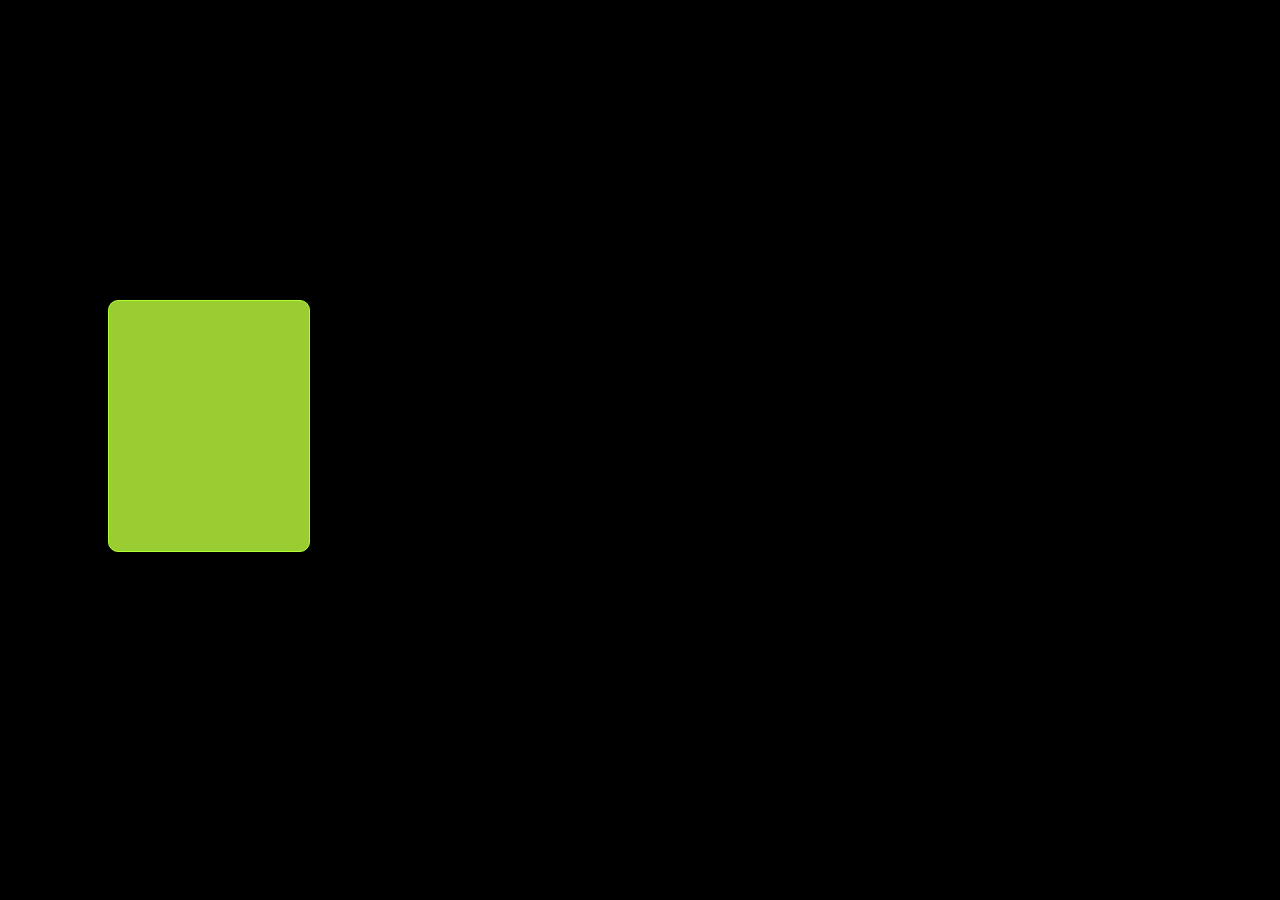
<file: css/index.html>
<!DOCTYPE html>
<html lang="en">
<head>
    <meta charset="UTF-8">
    <title>Title</title>
    <link rel="stylesheet" href="main.css">
</head>
<body>
<div class="text-block">
    <div class="text-block-item"></div>
</div>
</body>
</html>
</file>
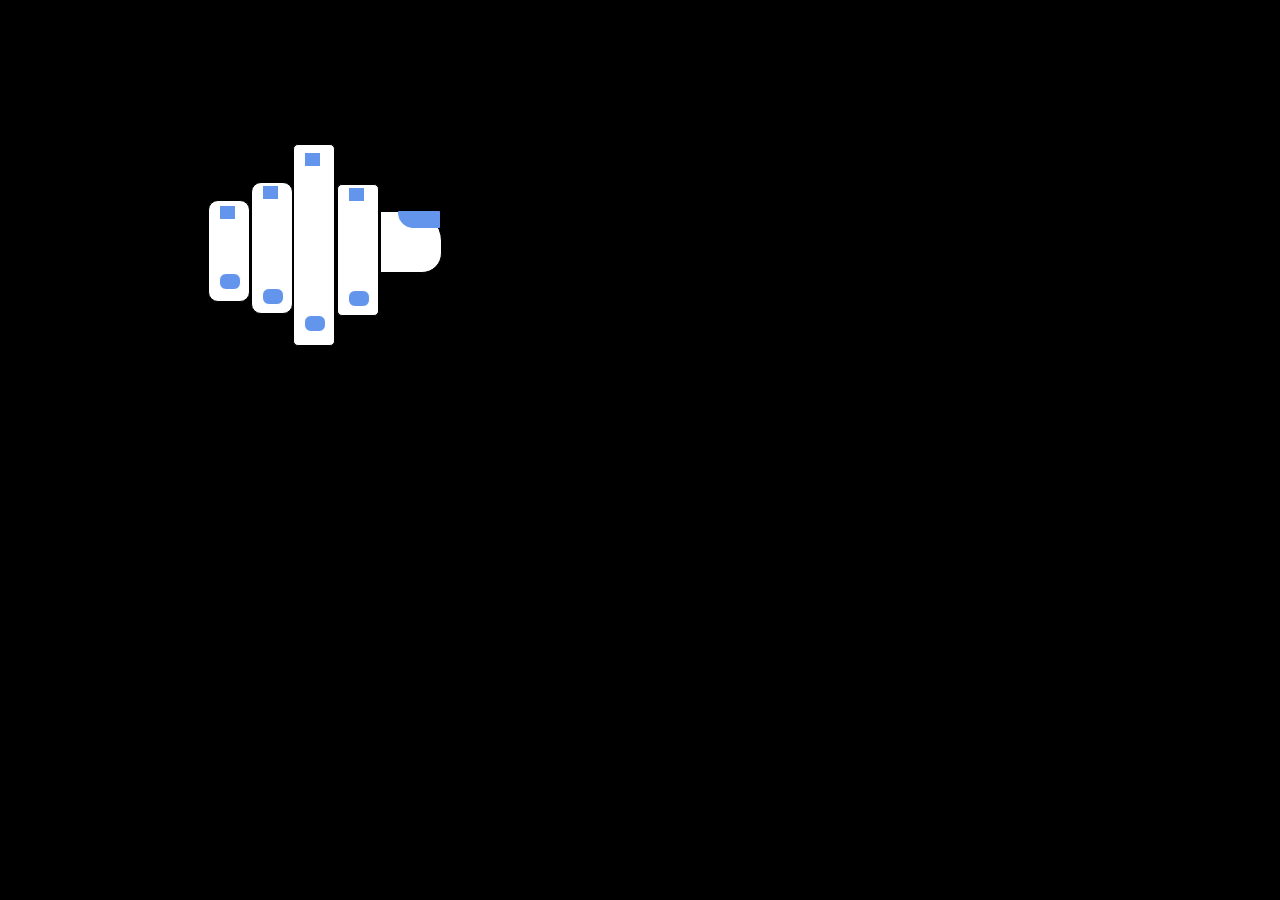
<file: index1.html>
<!DOCTYPE html>
<html lang="en">
<head>
    <meta charset="UTF-8">
    <title>Title</title>
    <link rel="stylesheet" href="main.css">
</head>
<body>
<div class="block">
    <div class="item1">
        <div class="div0"></div>
        <div class="div1"></div>
    </div>
    <div class="item2">
        <div class="div2"></div>
        <div class="div3"></div>
    </div>
    <div class="item3">
        <div class="div4"></div>
        <div class="div5"></div>
    </div>
    <div class="item4">
        <div class="div6"></div>
        <div class="div7"></div>
    </div>
    <div class="item5">
        <div class="div8"></div>
    </div>
</div>
</body>
</html>
</file>
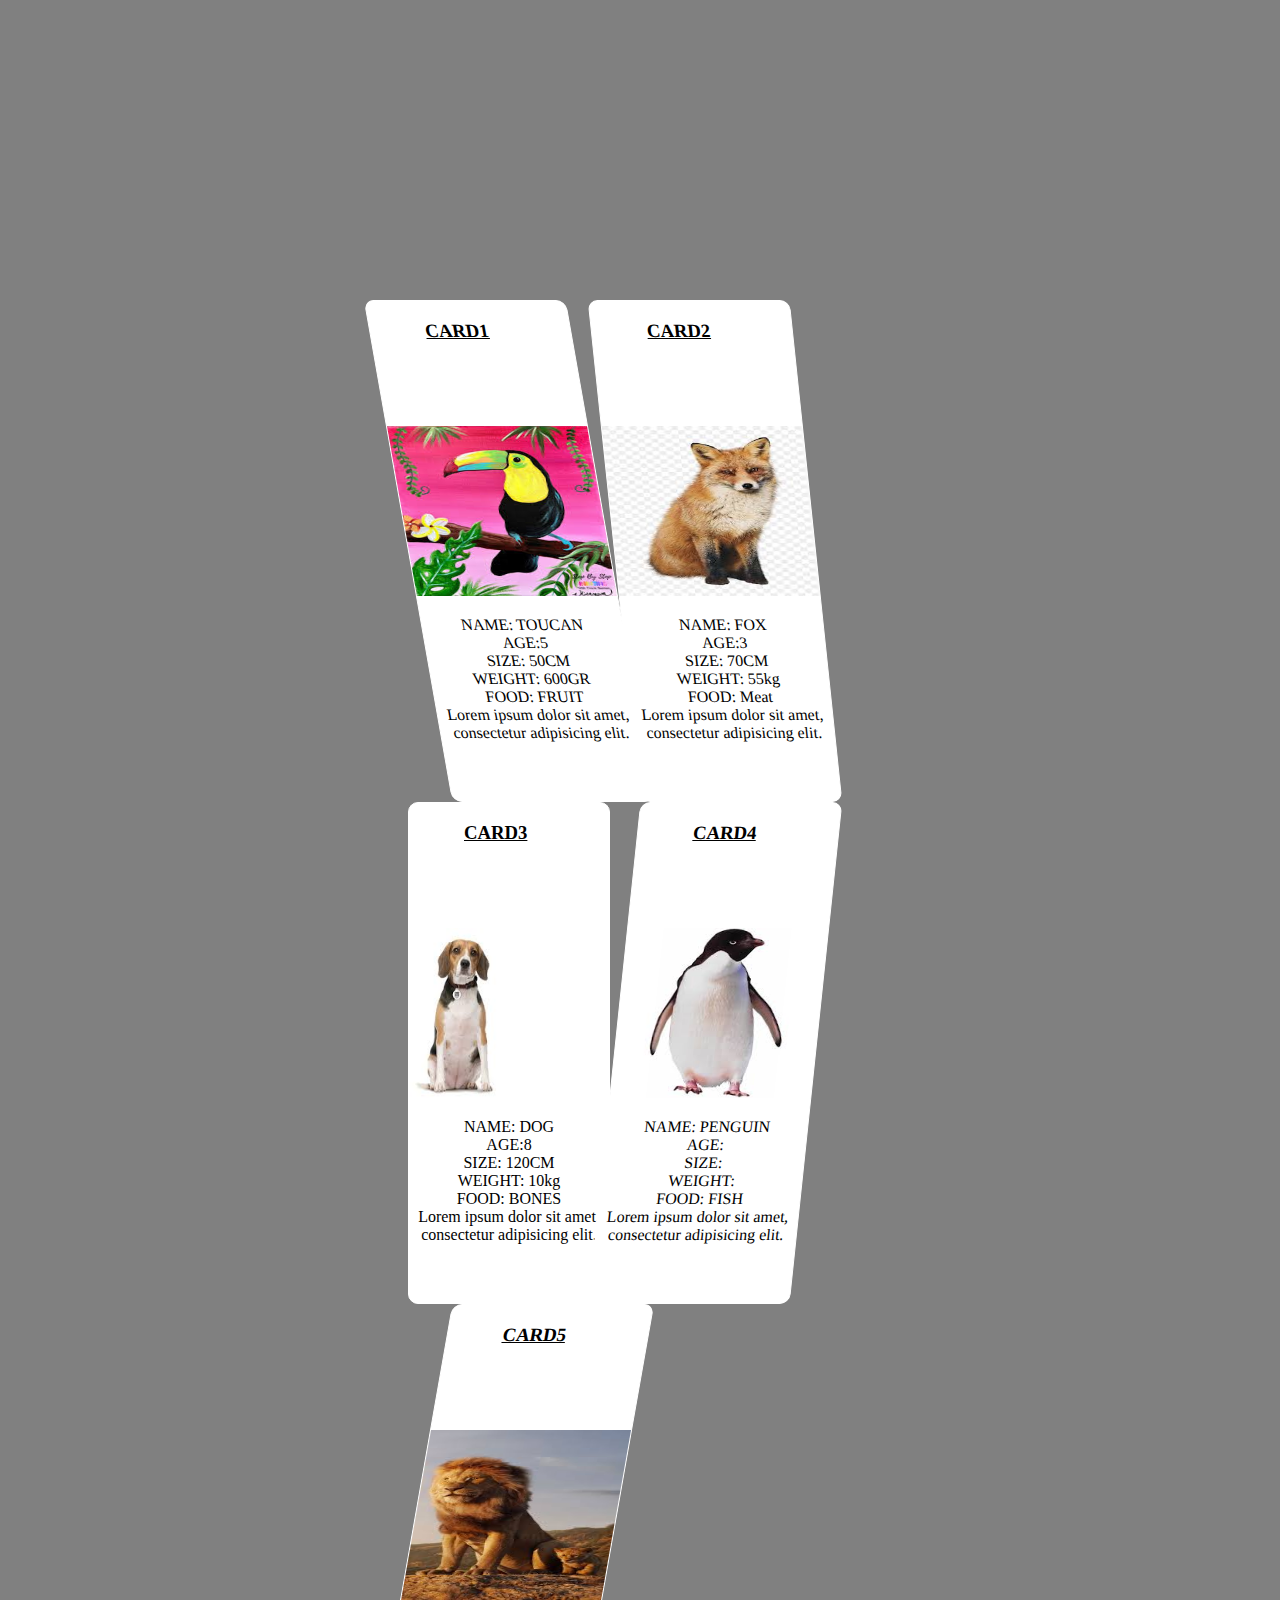
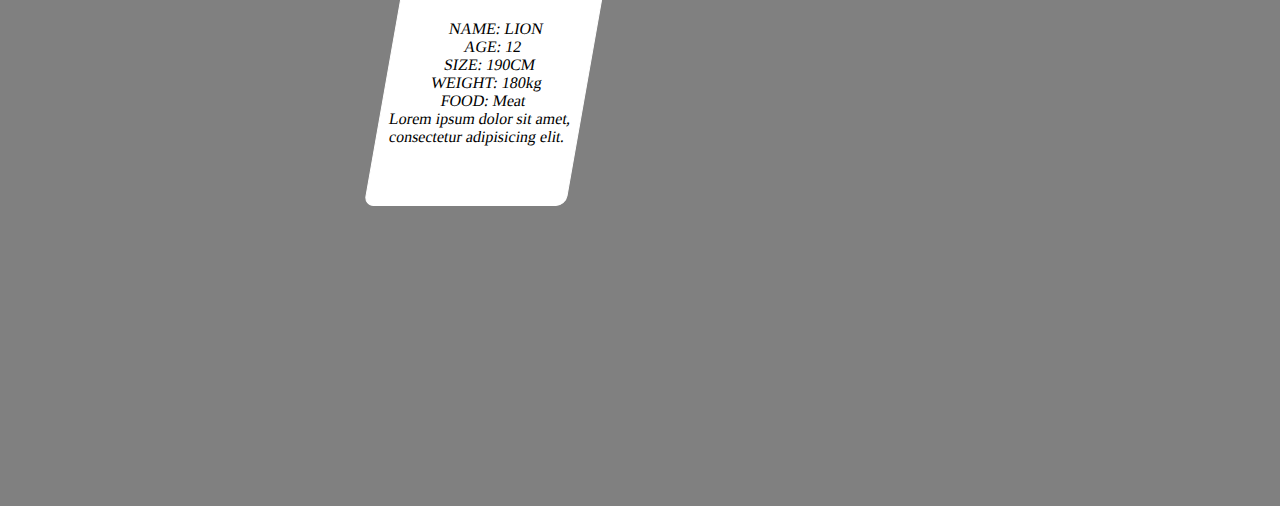
<file: css/index2.html>
<!DOCTYPE html>
<html lang="en">
<head>
    <meta charset="UTF-8">
    <title>Title</title>
    <link rel="stylesheet" href="../main2.css">
</head>
<body>
<div class="wrap">
    <div class="card1">
        <h3>CARD1</h3>
        <img src="../rasmlar/toucan.jpg" height="170" width="200" alt="">
        <br>
        <p>NAME: TOUCAN
        <br>
            AGE:5 <BR>
            SIZE: 50CM <BR>
            WEIGHT: 600GR
            <BR>
            FOOD: FRUIT <BR> Lorem ipsum dolor sit amet, <br> consectetur adipisicing elit.
        </p>
    </div>
    <div class="card2">
        <h3>CARD2</h3>
        <img src="../rasmlar/fox.jpg" height="170" width="200" alt="">
        <p>NAME: FOX
            <br>
            AGE:3 <BR>
            SIZE: 70CM <BR>
            WEIGHT: 55kg
            <BR>
            FOOD: Meat <BR> Lorem ipsum dolor sit amet, <br> consectetur adipisicing elit.
        </p>
    </div>
    <div class="card3">
        <h3>CARD3</h3>
        <img src="../rasmlar/dog.jpg" height="170" width="200" alt="">
        <p>NAME: DOG
            <br>
            AGE:8 <BR>
            SIZE: 120CM <BR>
            WEIGHT: 10kg
            <BR>
            FOOD: BONES <BR> Lorem ipsum dolor sit amet, <br> consectetur adipisicing elit.
        </p>
    </div>
    <div class="card4">
        <h3>CARD4</h3>
        <img src="../rasmlar/penguin.jpg" height="170" width="200" alt="">
        <p>NAME: PENGUIN
            <br>
            AGE: <BR>
            SIZE:  <BR>
            WEIGHT:
            <BR>
            FOOD: FISH <BR> Lorem ipsum dolor sit amet, <br> consectetur adipisicing elit.
        </p>
    </div>
    <div class="card5">
        <h3>CARD5</h3>
        <img src="../rasmlar/lion.jpg" height="170" width="200" alt="">
        <p>NAME: LION
            <br>
            AGE: 12 <BR>
            SIZE: 190CM <BR>
            WEIGHT: 180kg
            <BR>
            FOOD: Meat <BR> Lorem ipsum dolor sit amet, <br> consectetur adipisicing elit.
        </p>
    </div>
</div>
</body>
</html>
</file>
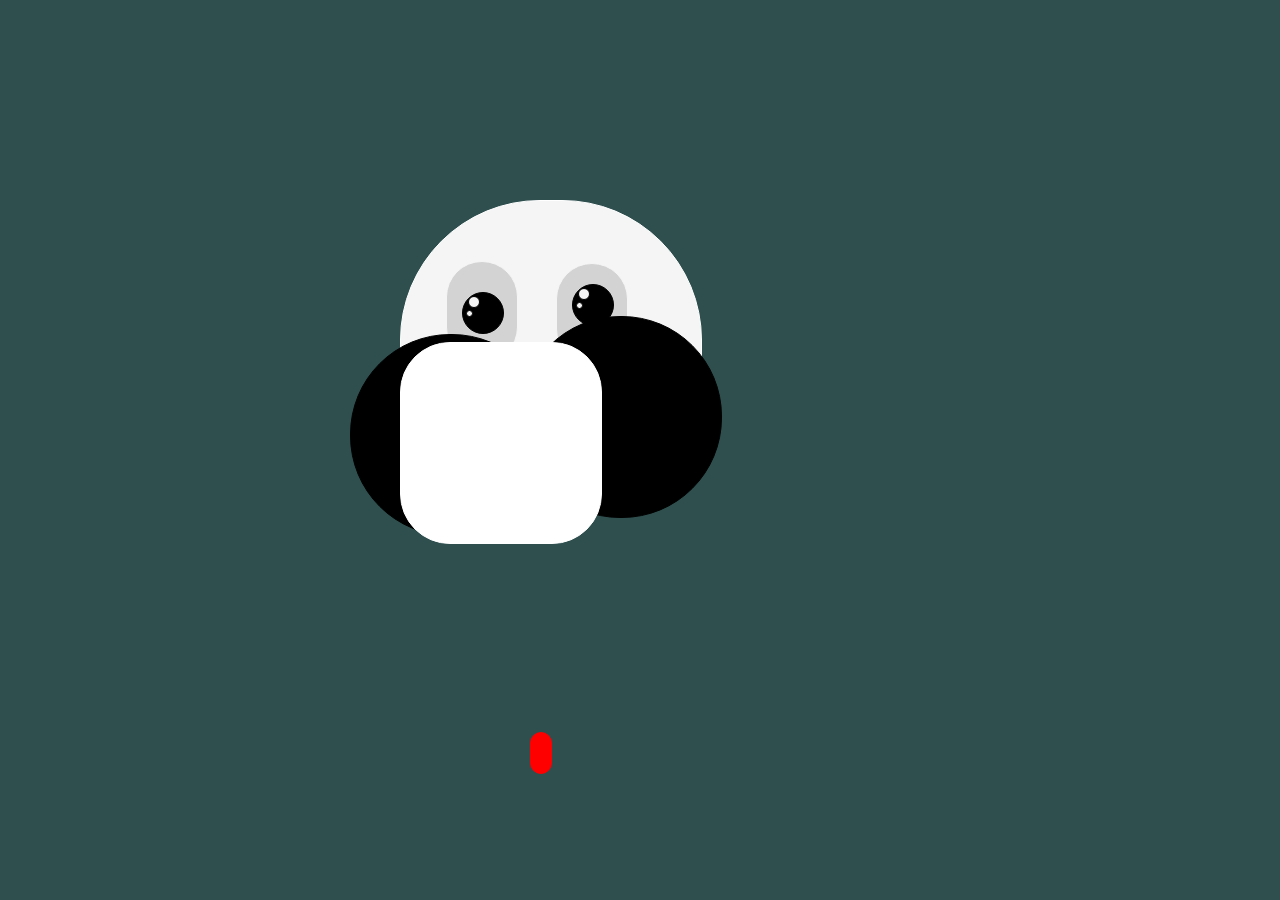
<file: css/index3.html>
<!DOCTYPE html>
<html lang="en">
<head>
    <meta charset="UTF-8">
    <title>Title</title>
    <link rel="stylesheet" href="../main3.css">
</head>
<body>
<div class="bosh">
    <div class="koz">
        <div class="dumaloq">
            <div class="oq"></div>
            <div class="oq1"></div>
        </div>
    </div>
    <div class="koz1">
        <div class="dumaloq1">
            <div class="oq12">

            </div>
            <div class="oq11">

            </div>
        </div>
    </div>
</div>
<div class="til"></div>
<div class="ogiz"></div>
<div class="ogiz1"></div>
<div class="quloq"></div>
<div class="quloq1"></div>
<div class="burun"></div>
<div class="qorin"></div>
<div class="oyoq"></div>

<div class="dum"></div>
</body>
</html>
</file>
<file: css/main.css>
body{
    background-color: black;
}
.text-block{
    background-color: black;
    width: 1200px;
}
.text-block-item{
    margin-left: 100px;
    margin-top: 300px;
    background-color: yellowgreen;
    border: 1px solid greenyellow;
    border-radius: 10px;
    width: 200px;
    height: 250px;
    animation-name: text-block-item;
    animation-duration: 7s;
}
@keyframes text-block-item{
    0%{
        transform: translate(0,-50px) rotate(0);
    }
    30%{
        transform: translate(0,-75px);
        background-color: lightgreen;
    }
    60%{
        transform: translate(300px,0) rotate(360deg) ;
        background-color: deeppink;
    }
    85%{
        transform: translate(500px,-100px);
        background-color: skyblue;
    }
    100%{
        transform: translate(600px,90px);
        background-color: skyblue;
    }
}
</file>
<file: main.css>
body{
    background-color: black;
}
.block{
    background-color: black;
}
.item1{
    margin-top: 200px;
    margin-left: 200px;
    background-color: white;
    border: 1px solid black;
    border-radius: 10px;
    width: 40px;
    height: 100px;
    animation-name: item1;
    animation-duration: 0.4s;
}
.div0{
    margin-top: 72px;
    margin-left: 10px;
    background-color: cornflowerblue;
    border: 1px solid white;
    width: 20px;
    height: 15px;
    border-radius: 7px;
}
.div1{
    margin-top: -85px;
    margin-left: 10px;
    border: 1px solid white;
    background-color: cornflowerblue;
    width: 15px;
    height: 13px;
}
.item2{
    margin-left: 243px;
    margin-top: -120px;
    background-color: white;
    border: 1px solid black;
    border-radius: 10px;
    width: 40px;
    height: 130px;
    animation-name: item2;
    animation-duration: 0.6s;
}
.div2{
    margin-top: 105px;
    margin-left: 10px;
    background-color: cornflowerblue;
    border: 1px solid white;
    width: 20px;
    height: 15px;
    border-radius: 7px;
}
.div3{
    margin-top: -120px;
    margin-left: 10px;
    border: 1px solid white;
    background-color: cornflowerblue;
    width: 15px;
    height: 13px;
}
.item3{
    margin-top: -170px;
    margin-left: 285px;
    background-color: white;
    border: 1px solid black;
    border-radius: 5px;
    width: 40px;
    height: 200px;
    animation-name: item3;
    animation-duration: 0.8s;
}
.div4{
    margin-top: 170px;
    margin-left: 10px;
    background-color: cornflowerblue;
    border: 1px solid white;
    width: 20px;
    height: 15px;
    border-radius: 7px;
}
.div5{
    margin-top: -180px;
    margin-left: 10px;
    border: 1px solid white;
    background-color: cornflowerblue;
    width: 15px;
    height: 13px;
}
.item4{
    margin-left: 329px;
    margin-top: -162px;
    background-color: white;
    border: 1px solid black;
    border-radius: 5px;
    width: 40px;
    height: 130px;
    animation-name: item4;
    animation-duration: 1s;
}
.div6{
    margin-top: 105px;
    margin-left: 10px;
    background-color: cornflowerblue;
    border: 1px solid white;
    width: 20px;
    height: 15px;
    border-radius: 7px;
}
.div7{
    margin-top: -120px;
    margin-left: 10px;
    border: 1px solid white;
    background-color: cornflowerblue;
    width: 15px;
    height: 13px;
}
.item5{
    margin-top: -105px;
    margin-left: 372px;
    background-color: white;
    border: 1px solid black;
    border-bottom-right-radius: 20px;
    border-top-right-radius: 30px;
    width: 60px;
    height: 60px;
    animation-name: item5;
    animation-duration: 1.2s;
}
.div8{
    margin-top: -1px;
    margin-left: 17px;
    background-color: cornflowerblue;
    border: 1px solid cornflowerblue;
    width: 40px;
    height: 15px;
    border-bottom-left-radius: 15px;
}
@keyframes item1 {
    0%{
        transform: translate(0,0);
    }
    100%{
        transform: translate(0,-60px);
    }
}
@keyframes item2 {
    0%{
        transform: translate(0,0);
    }
    100%{
        transform: translate(0,-60px);
    }
}
@keyframes item3 {
    0%{
        transform: translate(0,0);
    }
    100%{
        transform: translate(0,-60px);
    }
}
@keyframes item4 {
    0%{
        transform: translate(0,0);
    }
    100%{
        transform: translate(0,-60px);
    }
}
@keyframes item5 {
    0%{
        transform: translate(0,0);
    }
    100%{
        transform: translate(0,-60px);
    }
}
</file>
<file: main2.css>
body{
    background-color: gray;
}
.wrap{
    background-color: gray;
    margin: 300px 400px;
}
.card1{
    border: 1px solid white;
    border-radius: 10px;
    width: 200px;
    height: 500px;
    background-color: white;
    display: inline-block;
    transform: skew(10deg);
    transition: 0.5s;
    /*animation-name: card1;
    animation-duration: 5s;*/
}
.card1 p{
    text-align: center;
}
.card1 h3{
    margin-bottom: 240px;
    margin-left: 55px;
    text-decoration: underline;
}
.card1 img{
    margin-top: -220px;
}
.card1:hover{
    transform: scale(1.1) skew(10deg);
    z-index: 10;
}
.card2{
    border: 1px solid white;
    border-radius: 10px;
    width: 200px;
    height: 500px;
    background-color: white;
    display: inline-block;
    transform: skew(6deg);
    transition: 0.5s;
}
.card2 p{
    text-align: center;
}
.card2 h3{
    margin-bottom: 240px;
    margin-left: 55px;
    text-decoration: underline;
}
.card2 img{
    margin-top: -220px;
}
.card2:hover{
    transform: skew(6deg) scale(1.1);
    z-index: 5;

}
.card3{
    border: 1px solid white;
    border-radius: 10px;
    width: 200px;
    height: 500px;
    background-color: white;
    display: inline-block;
    transform: skew(0deg);
    transition: 0.5s;
}
.card3:hover{
    transform: scale(1.20);
    z-index: 5;
}
.card3 p{
    text-align: center;
}
.card3 h3{
    margin-bottom: 240px;
    margin-left: 55px;
    text-decoration: underline;
}
.card3 img{
    margin-top: -220px;
}
.card4{
    border: 1px solid white;
    border-radius: 10px;
    width: 200px;
    height: 500px;
    background-color: white;
    display: inline-block;
    transform: skew(-6deg);
    transition: 0.5s;
}
.card4:hover{
    transform: scale(1.15) skew(-6deg);
    z-index: 5;
}
.card4 p{
    text-align: center;
}
.card4 h3{
    margin-bottom: 240px;
    margin-left: 55px;
    text-decoration: underline;
}
.card4 img{
    margin-top: -220px;
}
.card5{
    border: 1px solid white;
    border-radius: 10px;
    width: 200px;
    height: 500px;
    background-color: white;
    display: inline-block;
    transform: skew(-10deg);
    transition: 0.5s;
}
.card15:hover{
    transform: scale(1.1);
}

.card5 h3{
    margin-bottom: 240px;
    margin-left: 55px;
    text-decoration: underline;
}
.card5 p{
    text-align: center;
}
.card5 img{
    margin-top: -220px;
}
/*
@keyframes card1 {
    0%{
        transform: rotate(-45deg);
    }
    100%{
        transform: rotate(-45deg);
    }
}*/
</file>
<file: main3.css>
body{
    background-color: darkslategray;
    margin: 200px 400px;
}
.bosh{
    border: 1px solid white;
    width: 300px;
    height: 300px;
    border-radius: 140px;
    background-color: whitesmoke;
    z-index: 10;
}
.koz{
    margin-top: 60px;
    margin-left: 45px;
    border: 1px solid whitesmoke;
    background-color: lightgray;
    width: 70px;
    height: 100px;
    border-radius: 50px;
}
.dumaloq{
    width: 40px;
    height: 40px;
    border: 1px solid black;
    background-color: black;
    border-radius: 40px;
    margin-left: 15px;
    margin-top: 30px;
}
.oq{
    width: 10px;
    height: 10px;
    border: 1px solid black;
    background-color: whitesmoke;
    border-radius: 10px;
    margin-left: 5px;
    margin-top: 3px;
}
.oq1{
    width: 5px;
    height: 5px;
    border: 1px solid black;
    background-color: whitesmoke;
    border-radius: 5px;
    margin-top: 2px;
    margin-left: 3px;
}
.koz1{
    margin-top: -100px;
    margin-left: 155px;
    border: 1px solid whitesmoke;
    background-color: lightgray;
    width: 70px;
    height: 100px;
    border-radius: 50px;
}
.dumaloq1{
    width: 40px;
    height: 40px;
    border: 1px solid black;
    background-color: black;
    border-radius: 40px;
    margin-left: 15px;
    margin-top: 20px;
}
.oq12{
    width: 10px;
    height: 10px;
    border: 1px solid black;
    background-color: whitesmoke;
    border-radius: 10px;
    margin-left: 5px;
    margin-top: 3px;
}
.oq11{
    width: 5px;
    height: 5px;
    border: 1px solid black;
    background-color: whitesmoke;
    border-radius: 5px;
    margin-top: 2px;
    margin-left: 3px;
}
.til{
    border: 1px solid red;
    width: 20px;
    height: 40px;
    background-color: red;
    margin-left: 130px;
    margin-top: 230px;
    border-radius: 20px;
    z-index: 10;
}
.ogiz{
    margin-top: -440px;
    margin-left: -50px;
    border: 1px solid black;
    border-radius: 100px;
    width: 200px;
    height: 200px;
    background-color: black;
}
.ogiz1{
    margin-top: -220px;
    border: 1px solid black;
    border-radius: 100px;
    width: 200px;
    height: 200px;
    background-color: black;
    margin-left: 120px;
}
.quloq{
    margin-top: -680px;
    margin-left: -15px;
    width: 130px;
    height: 100px;
    border: 1px solid black;
    border-radius: 50px;
    /*border-top-right-radius: 50px;
    border-top-left-radius: 50px;
    border-bottom-left-radius: 50px;*/
    background-color: black;
    z-index: 5;
    transform: rotate(20deg);
}
.quloq1{
    margin-top: -100px;
    margin-left: 170px;
    width: 130px;
    height: 100px;
    border: 1px solid black;
    border-radius: 50px;
    /*border-top-right-radius: 50px;
    border-top-left-radius: 50px;
    border-bottom-left-radius: 50px;*/
    background-color: black;
    z-index: 5;
    transform: rotate(-20deg);
}
.burun{

}
.qorin{
    width: 200px;
    height: 200px;
    background-color: white;
    border: 1px solid white;
    margin-top: 400px;
    border-radius: 50px;
}
</file>
